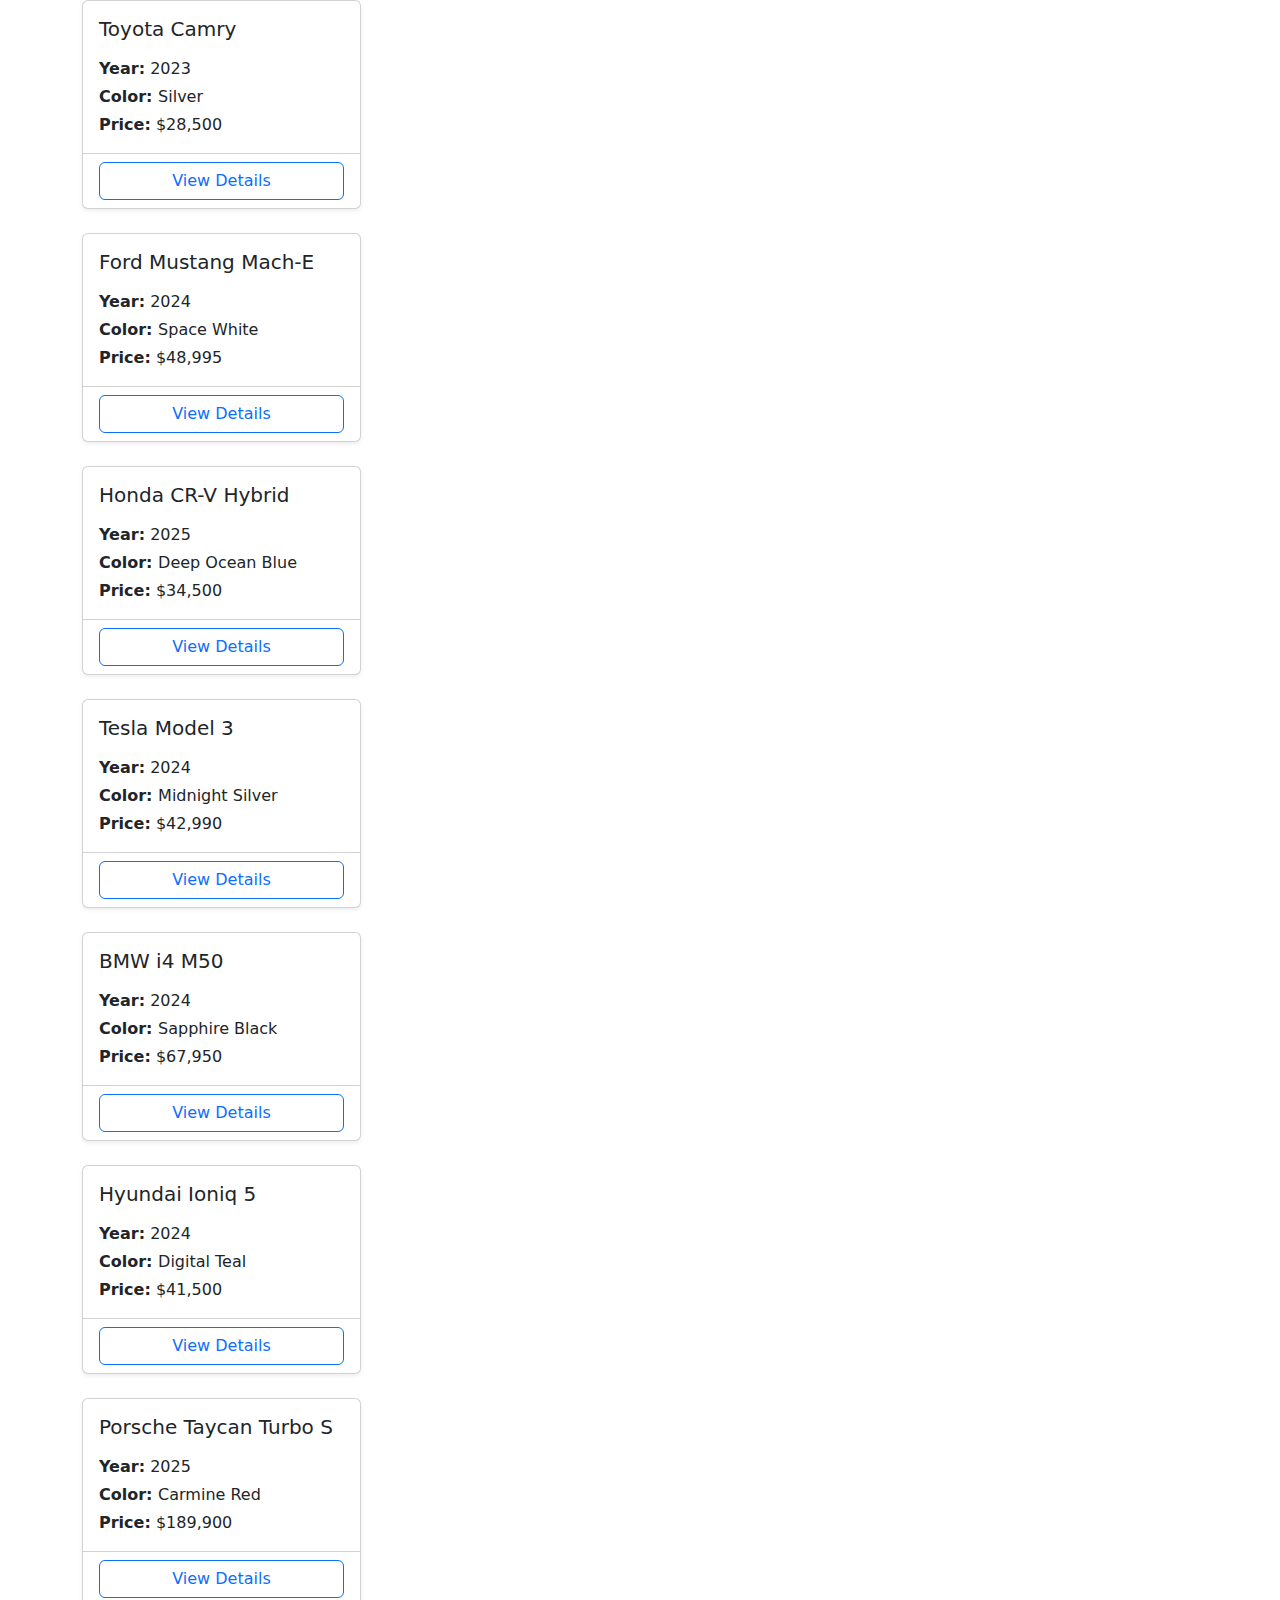
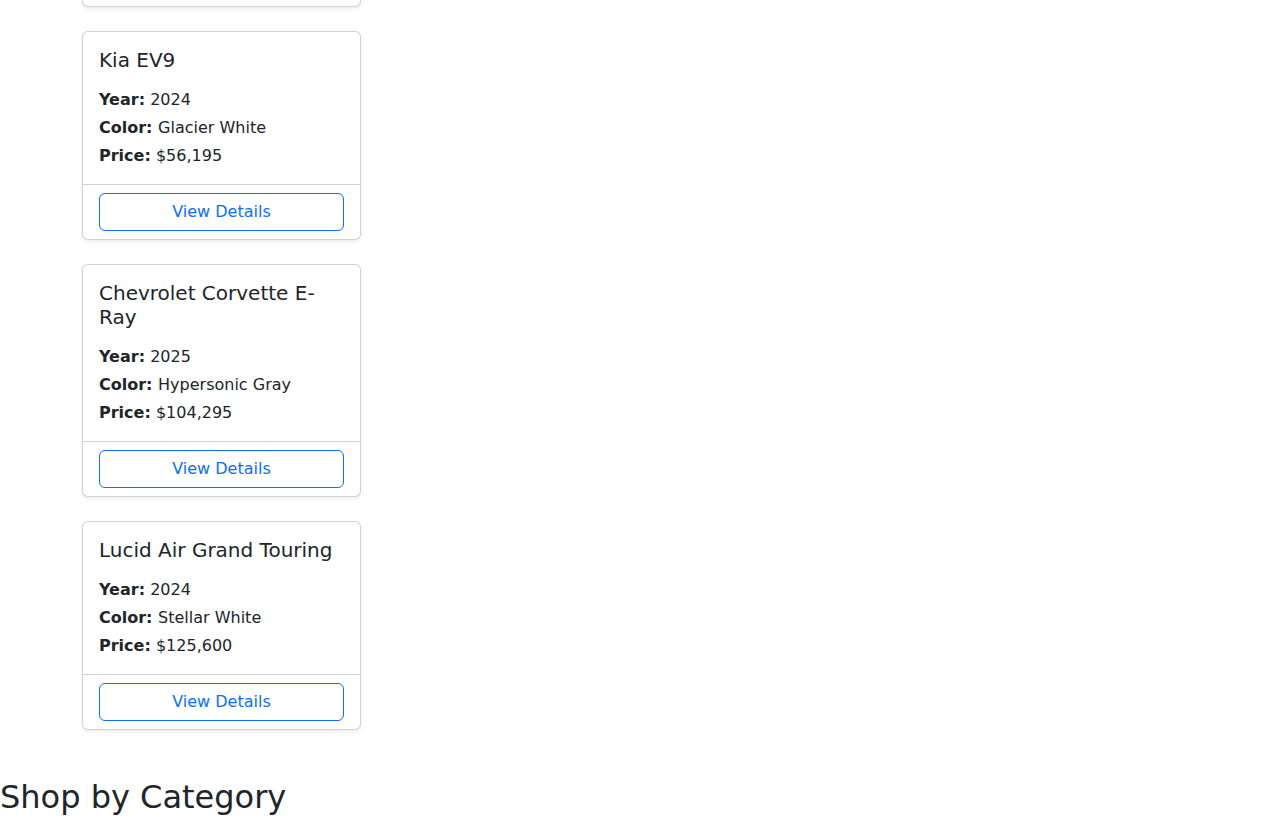
<file: javascript task/index.html>
<!DOCTYPE html>
<html lang="en">

<head>
    <meta charset="UTF-8">
    <meta name="viewport" content="width=device-width, initial-scale=1.0">
    <link href="https://cdn.jsdelivr.net/npm/bootstrap@5.3.3/dist/css/bootstrap.min.css" rel="stylesheet">

    <title>Document</title>
</head>

<body>
    <div class="container">
        <div id="bilodiv">

        </div>
    </div>
    <div class="mt-5">
        <h2 class="mb-4">Shop by Category</h2>
        <div id="category-grid" class="row"></div>
    </div>

    <script>
        const cars = [
            {
                brand: "Toyota",
                model: "Camry",
                color: "Silver",
                year: 2023,
                price: 28500
            },
            {
                brand: "Ford",
                model: "Mustang Mach-E",
                color: "Space White",
                year: 2024,
                price: 48995
            },
            {
                brand: "Honda",
                model: "CR-V Hybrid",
                color: "Deep Ocean Blue",
                year: 2025,
                price: 34500
            },
            {
                brand: "Tesla",
                model: "Model 3",
                color: "Midnight Silver",
                year: 2024,
                price: 42990
            },
            {
                brand: "BMW",
                model: "i4 M50",
                color: "Sapphire Black",
                year: 2024,
                price: 67950
            },
            {
                brand: "Hyundai",
                model: "Ioniq 5",
                color: "Digital Teal",
                year: 2024,
                price: 41500
            },
            {
                brand: "Porsche",
                model: "Taycan Turbo S",
                color: "Carmine Red",
                year: 2025,
                price: 189900
            },
            {
                brand: "Kia",
                model: "EV9",
                color: "Glacier White",
                year: 2024,
                price: 56195
            },
            {
                brand: "Chevrolet",
                model: "Corvette E-Ray",
                color: "Hypersonic Gray",
                year: 2025,
                price: 104295
            },
            {
                brand: "Lucid",
                model: "Air Grand Touring",
                color: "Stellar White",
                year: 2024,
                price: 125600
            }
        ];

        const container = document.getElementById("bilodiv");

        cars.forEach(car => {
            // ... create all elements as above, using `car` data
            // then append the column to container
            const col = document.createElement("div");
            col.className = "col-sm-6 col-lg-3 mb-4";

            const card = document.createElement("div");
            card.className = "card h-100 shadow-sm";

            const cardBody = document.createElement("div");
            cardBody.className = "card-body";

            const title = document.createElement("h5");
            title.className = "card-title mb-3";
            title.textContent = `${car.brand} ${car.model}`;

            const details = document.createElement("div");
            details.className = "car-details";

            const yearP = document.createElement("p");
            yearP.className = "mb-1";
            yearP.innerHTML = `<strong>Year:</strong> ${car.year}`;

            const colorP = document.createElement("p");
            colorP.className = "mb-1";

            const colorStrong = document.createElement("strong");
            colorStrong.textContent = "Color: ";

            const colorDot = document.createElement("span");
            colorDot.className = "color-dot";
            colorDot.style.backgroundColor = car.color.toLowerCase();

            colorP.appendChild(colorStrong);
            colorP.appendChild(colorDot);
            colorP.appendChild(document.createTextNode(" " + car.color));

            const priceP = document.createElement("p");
            priceP.className = "mb-0";
            priceP.innerHTML = `<strong>Price:</strong> $${car.price.toLocaleString()}`;

            details.appendChild(yearP);
            details.appendChild(colorP);
            details.appendChild(priceP);

            cardBody.appendChild(title);
            cardBody.appendChild(details);

            const cardFooter = document.createElement("div");
            cardFooter.className = "card-footer bg-transparent";

            const btn = document.createElement("button");
            btn.className = "btn btn-outline-primary w-100";
            btn.textContent = "View Details";

            cardFooter.appendChild(btn);

            card.appendChild(cardBody);
            card.appendChild(cardFooter);

            col.appendChild(card);

            // Append `col` to your container:
            document.getElementById("bilodiv").appendChild(col);


        });


        //     const con = document.getElementById("bilodiv");
        //     cars.forEach(element => {
        //         const col = document.createElement("div");
        //         col.className = "col-sm-6 col-lg-3";
        //         col.innerHTML = `
        //   <div class="card h-100 shadow-sm">
        //     <div class="card-body">
        //       <h5 class="card-title mb-3">${element.brand} ${element.model}</h5>
        //       <div class="car-details">
        //         <p class="mb-1"><strong>Year:</strong> ${element.year}</p>
        //         <p class="mb-1"><strong>Color:</strong> <span style="background-color:${element.color.toLowerCase()}" class="color-dot"></span> ${element.color}</p>
        //         <p class="mb-0"><strong>Price:</strong> $${element.price.toLocaleString()}</p>
        //       </div>
        //     </div>
        //     <div class="card-footer bg-transparent">
        //       <button class="btn btn-outline-primary w-100">View Details</button>
        //     </div>
        //   </div>
        // `;
        //         con.appendChild(col);
        //     });
        // const categories = [
        //     { name: "Dairy, Bread & Eggs", img: "./assets/images/category-fruits-vegetables.jpg" },
        //     { name: "Snack & Munchies", img: "./assets/images/category-snack-munchies.jpg" },
        //     { name: "Bakery & Biscuits", img: "./assets/images/category-bakery-biscuits.jpg" },
        //     { name: "Instant Food", img: "./assets/images/category-instant-food.jpg" },
        //     { name: "Tea, Coffee & Drinks", img: "./assets/images/category-tea-coffee-drinks.jpg" },
        //     { name: "Atta, Rice & Dal", img: "./assets/images/category-atta-rice-dal.jpg" },
        //     { name: "Baby Care", img: "./assets/images/category-baby-care.jpg" },
        //     { name: "Chicken, Meat & Fish", img: "./assets/images/category-chicken-meat-fish.jpg" },
        //     { name: "Cleaning Essentials", img: "./assets/images/category-cleaning-essentials.jpg" },
        //     { name: "Pet Care", img: "./assets/images/category-pet-care.jpg" },
        //     { name: "Fruits & Vegetables", img: "./assets/images/category-fruits-vegetables.jpg" },
        //     { name: "Cold Drinks & Juices", img: "./assets/images/category-cold-drinks-juices.jpg" }
        // ];

        // const container = document.getElementById("category-grid");

        // categories.forEach(category =>
        // {
        //     const col = document.createElement("div");
        //     col.className = "col-sm-6 col-md-3 mb-4";

        //     col.innerHTML = `
        //             <a href="#" class="text-decoration-none text-dark">
        //                 <div class="text-center border">
        //                     <div class="p-2">
        //                         <img src="${category.img}" alt="${category.name}" class="img-fluid mb-3" style="max-width: 80px;">
        //                         <h6 class="card-title small fw-normal">${category.name}</h6>
        //                     </div>
        //                 </div>
        //             </a>
        //         `;

        //     container.appendChild(col);
        // }
        // );
    </script>

</body>

</html>
</file>
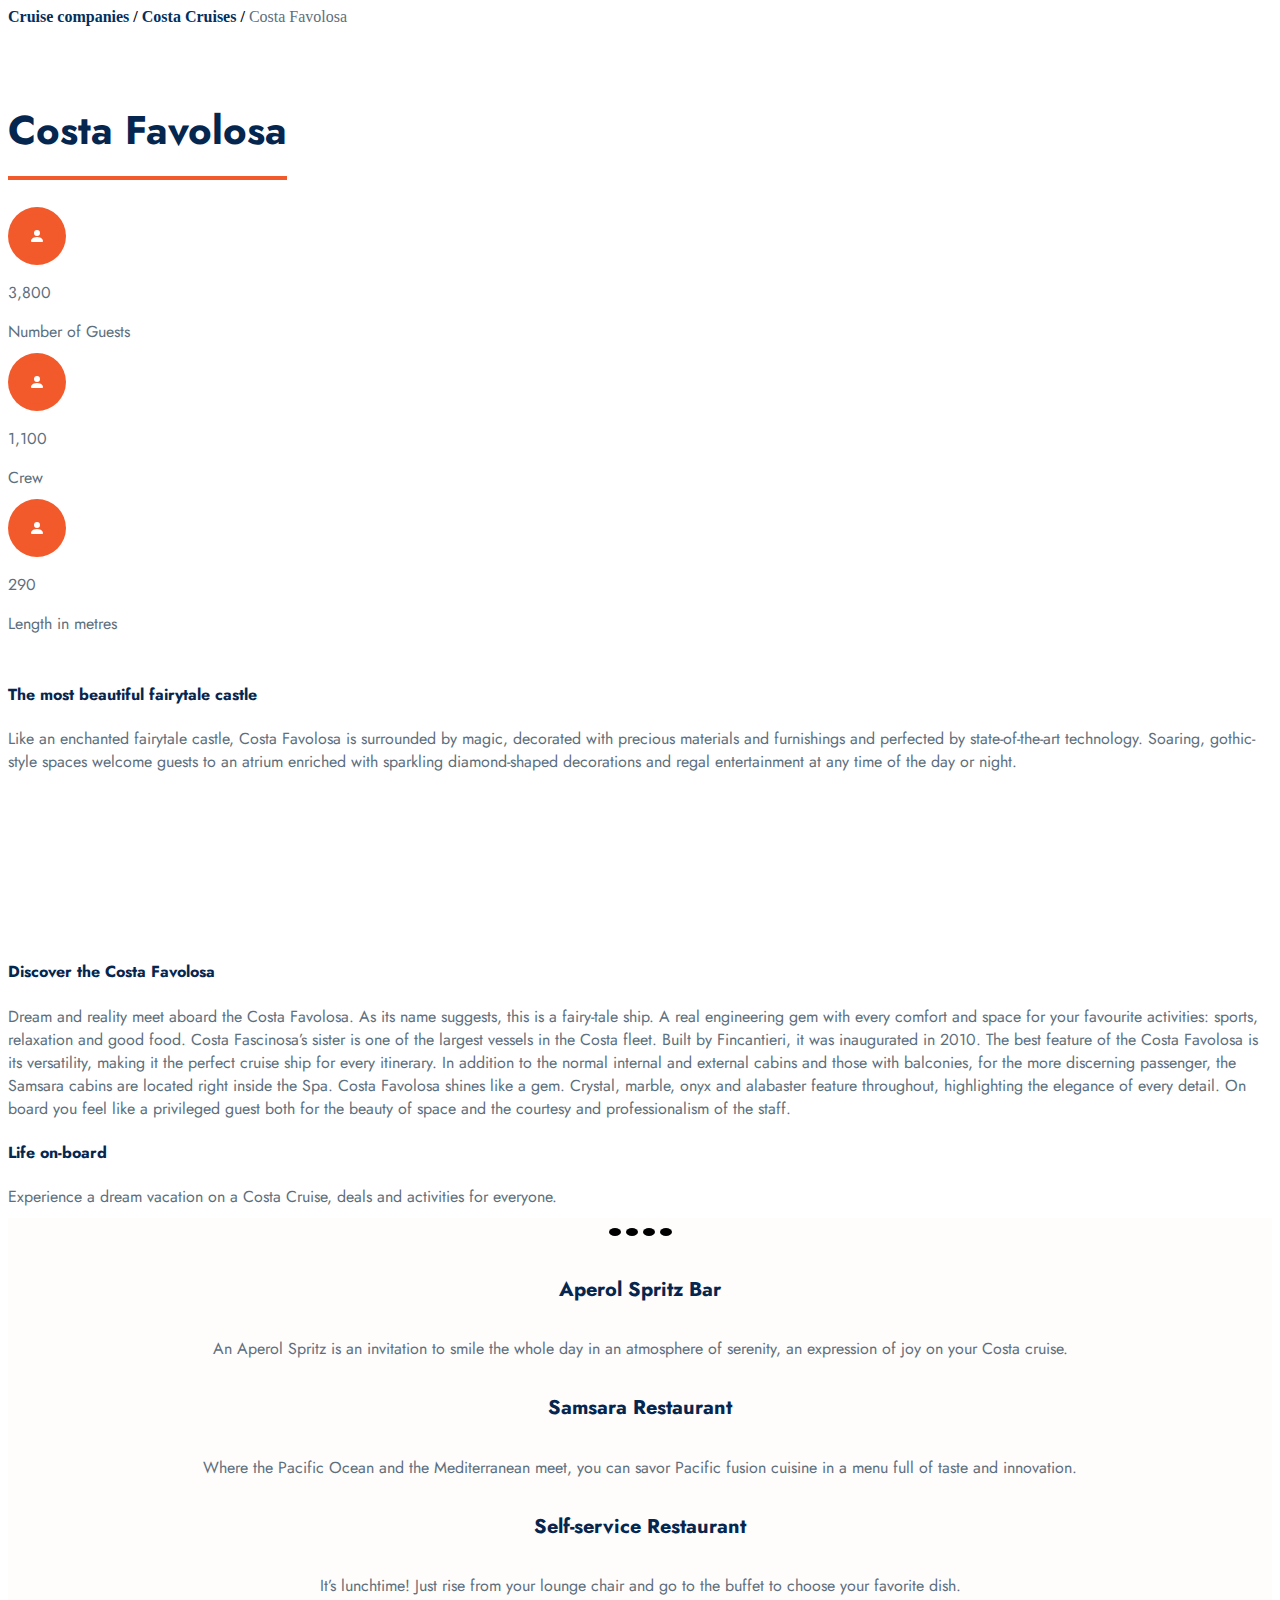
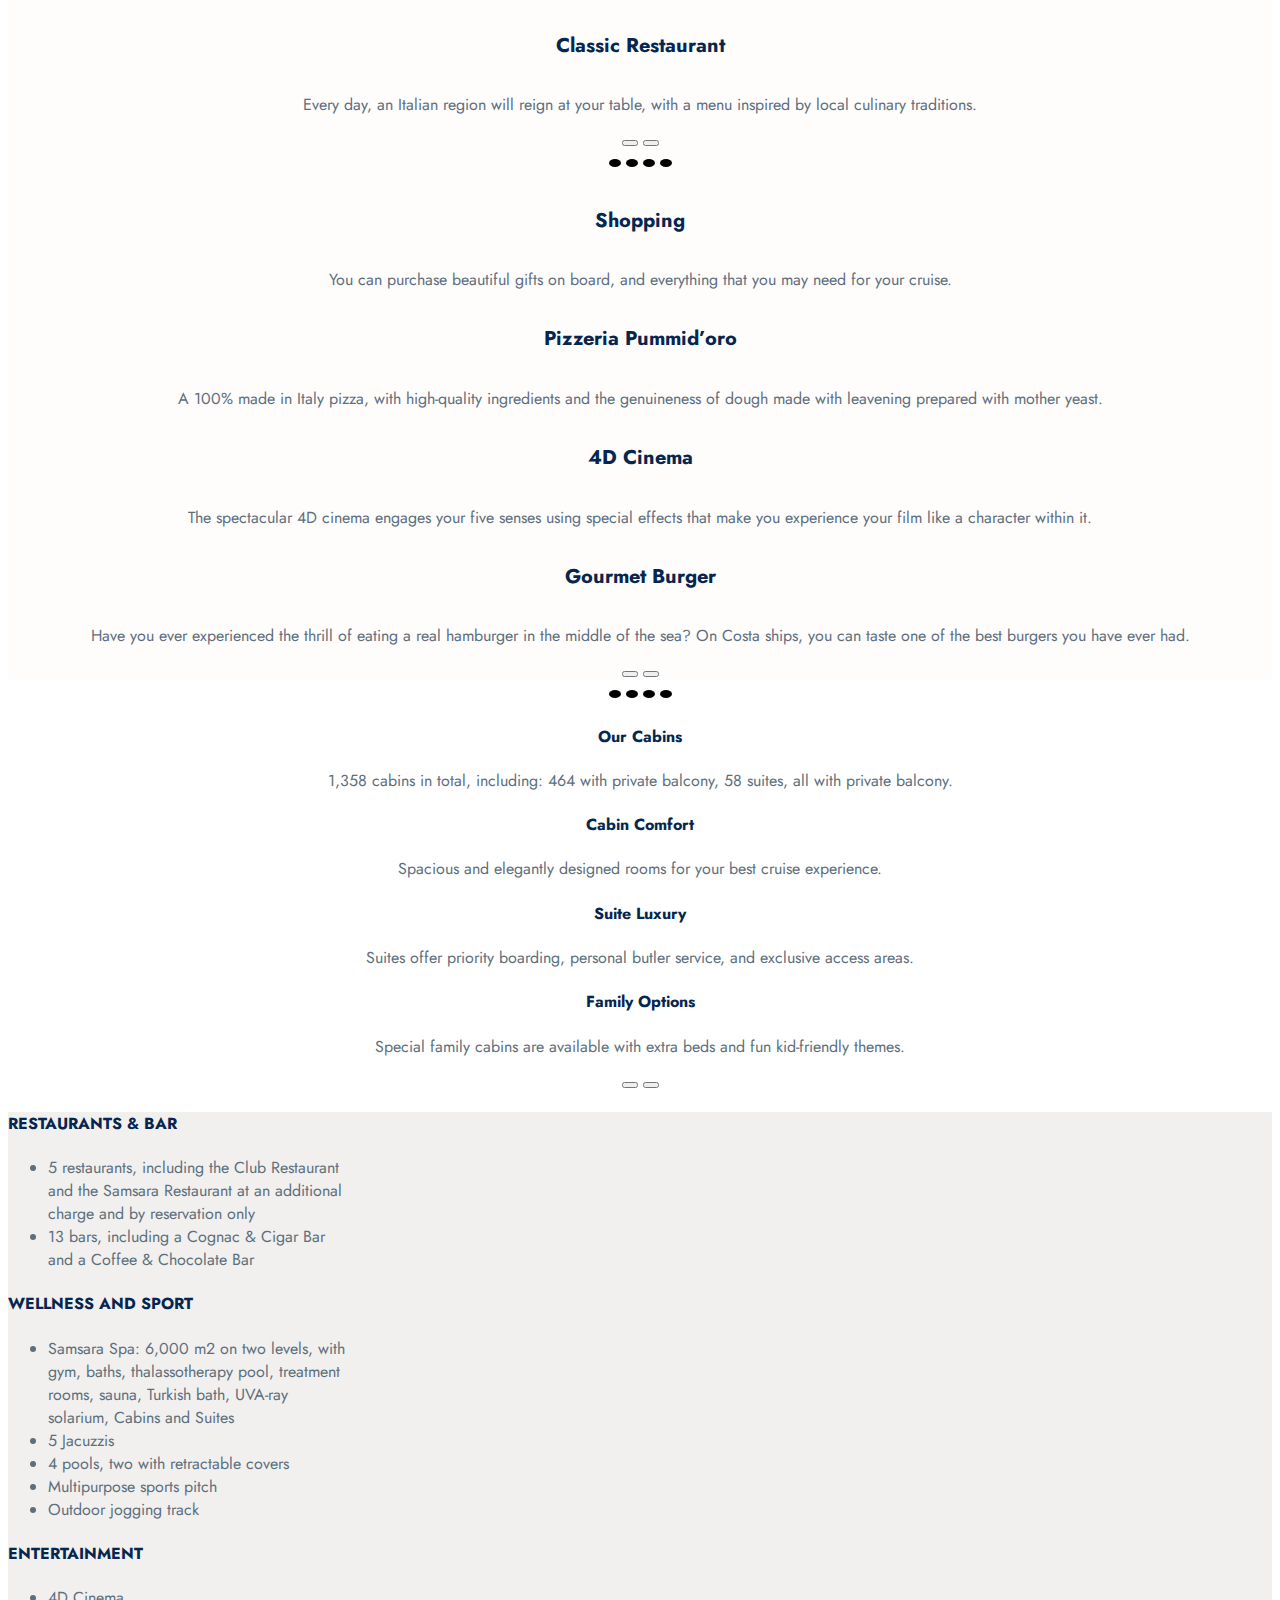
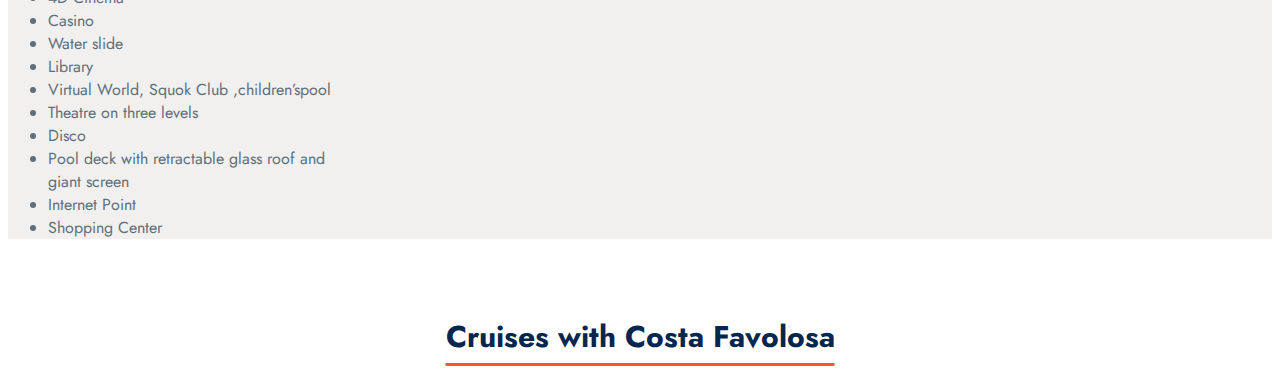
<file: production work/Costa-Favolosa.html>
<!DOCTYPE html>
<html lang="en">

<head>
    <meta charset="UTF-8">
    <meta name="viewport" content="width=device-width, initial-scale=1.0">
    <link href="https://cdn.jsdelivr.net/npm/bootstrap@5.3.6/dist/css/bootstrap.min.css" rel="stylesheet"
        integrity="sha384-4Q6Gf2aSP4eDXB8Miphtr37CMZZQ5oXLH2yaXMJ2w8e2ZtHTl7GptT4jmndRuHDT" crossorigin="anonymous">
    <style>
        @import url('https://fonts.googleapis.com/css2?family=Jost:ital,wght@0,100..900;1,100..900&display=swap');
    </style>
    <link rel="stylesheet" href="style.css">
    <title>Costa Favolosa – Let's Go Tours</title>

</head>

<body>
    <div class="container">
        <!-- link -->
        <div style="
        font-weight: bold;
        font-family: Jost sans-serif;
        font-style: normal;
         padding-bottom: 48px;">
            <a class="ref" href="" style="text-decoration-line: none;
            
            ">Cruise companies </a> <span>/</span>
            <a class="ref" href="" style="text-decoration-line: none;
            
            ">Costa Cruises </a><span>/</span>
            <p style="display: inline;
            font-weight: normal;
            color: rgb(93, 111, 125);
            ">Costa Favolosa</p>
        </div>
        <!-- heading with underline -->
        <div>
            <h1 id="heading" style="font-weight: bold;
            text-decoration: underline;
            text-decoration-color:var(--secondary-color);
            text-underline-offset: 2rem;
            ">
                Costa Favolosa
            </h1>

        </div>
        <!-- 3 circel with details -->
        <div class="row d-flex" style="gap: 5rem; margin: 48px 0px;">
            <div class="col-md-3 " style="padding-left: 0px;
            min-width: 234px;
            ">
                <div class="d-flex">
                    <div style="background-color: var(--secondary-color);
                        border-radius: 50%;
                        width: 58px;
                        height: 58px;
                        display: flex;
                        align-items: center;
                        justify-content: center;
                        ">

                        <div class="hovericon" style="background-color:var(--secondary-color);
                        border-radius: 50%;
                        width: 44px;
                        height: 44px;
                        display: flex;
                        align-items: center;
                        justify-content: center;
                        ">
                            <svg xmlns="http://www.w3.org/2000/svg" width="16" height="16" fill="currentColor"
                                class="bi bi-person-fill" viewBox="0 0 16 16">
                                <path d="M3 14s-1 0-1-1 1-4 6-4 6 3 6 4-1 1-1 1zm5-6a3 3 0 1 0 0-6 3 3 0 0 0 0 6" />
                            </svg>
                        </div>
                    </div>
                    <div class="ms-3">
                        <div class="m-0">
                            <p>
                                3,800
                            </p>
                        </div>
                        <div class="m-0">
                            <p>
                                Number of Guests
                            </p>
                        </div>
                    </div>
                </div>
            </div>
            <div class="col-md-3 " style="padding-left: 0px;
            min-width: 234px;
            ">
                <div class="d-flex">
                    <div style="background-color: var(--secondary-color);
                                    border-radius: 50%;
                                    width: 58px;
                                    height: 58px;
            display: flex;
            align-items: center;
            justify-content: center;
                                    ">

                        <div class="hovericon" style="background-color:var(--secondary-color);
                                    border-radius: 50%;
                                    width: 44px;
                                    height: 44px;
            display: flex;
            align-items: center;
            justify-content: center;
                                    ">
                            <svg xmlns="http://www.w3.org/2000/svg" width="16" height="16" fill="currentColor"
                                class="bi bi-person-fill" viewBox="0 0 16 16">
                                <path d="M3 14s-1 0-1-1 1-4 6-4 6 3 6 4-1 1-1 1zm5-6a3 3 0 1 0 0-6 3 3 0 0 0 0 6" />
                            </svg>
                        </div>
                    </div>
                    <div class="ms-3">
                        <div class="m-0">
                            <p>
                                1,100
                            </p>
                        </div>
                        <div class="m-0">
                            <p>
                                Crew
                            </p>
                        </div>
                    </div>
                </div>
            </div>
            <div class="col-md-3 " style="padding-left: 0px;
            min-width: 234px;">
                <div class="d-flex">
                    <div style="background-color: var(--secondary-color);
                                    border-radius: 50%;
                                    width: 58px;
                                    height: 58px;
            display: flex;
            align-items: center;
            justify-content: center;
                                    ">

                        <div class="hovericon" style="background-color:var(--secondary-color);
                                    border-radius: 50%;
                                    width: 44px;
                                    height: 44px;
            display: flex;
            align-items: center;
            justify-content: center;
                                    ">
                            <svg xmlns="http://www.w3.org/2000/svg" width="16" height="16" fill="currentColor"
                                class="bi bi-person-fill" viewBox="0 0 16 16">
                                <path d="M3 14s-1 0-1-1 1-4 6-4 6 3 6 4-1 1-1 1zm5-6a3 3 0 1 0 0-6 3 3 0 0 0 0 6" />
                            </svg>
                        </div>
                    </div>
                    <div class="ms-3">
                        <div class="m-0">
                            <p>
                                290
                            </p>
                        </div>
                        <div class="m-0">
                            <p>
                                Length in metres
                            </p>
                        </div>
                    </div>
                </div>
            </div>
        </div>
        <!-- next heading and para -->
        <div>
            <h4 style="font-weight: bold;">
                The most beautiful fairytale castle
            </h4>
            <p>
                Like an enchanted fairytale castle, Costa Favolosa is surrounded by magic, decorated with precious
                materials and
                furnishings and perfected by state-of-the-art technology. Soaring, gothic-style spaces welcome guests to
                an atrium
                enriched with sparkling diamond-shaped decorations and regal entertainment at any time of the day or
                night.
            </p>
        </div>
        <!-- video with paragraph -->
        <div class="row mt-5 bg-light">
            <div class="col-md-6 d-flex justify-content-center align-items-center p-4 pt-5">
                <iframe title="Costa Favolosa | Let's Go Tours by Amathus" width="100%" height="100%"
                    src="https://www.youtube.com/embed/0aJWjmKhMjs?feature=oembed" frameborder="0"
                    allow="accelerometer; autoplay; encrypted-media; gyroscope; picture-in-picture" allowfullscreen="">
                </iframe>
            </div>
            <div class="col-md-6 p-4 pt-5">
                <h4>
                    Discover the Costa Favolosa
                </h4>
                <p>
                    Dream and reality meet aboard the Costa Favolosa. As its name suggests, this is a fairy-tale ship. A
                    real engineering
                    gem with every comfort and space for your favourite activities: sports, relaxation and good food.
                    Costa Fascinosa’s
                    sister is one of the largest vessels in the Costa fleet. Built by Fincantieri, it was inaugurated in
                    2010. The best
                    feature of the Costa Favolosa is its versatility, making it the perfect cruise ship for every
                    itinerary. In addition to
                    the normal internal and external cabins and those with balconies, for the more discerning passenger,
                    the Samsara cabins
                    are located right inside the Spa. Costa Favolosa shines like a gem. Crystal, marble, onyx and
                    alabaster feature
                    throughout, highlighting the elegance of every detail. On board you feel like a privileged guest
                    both for the beauty of
                    space and the courtesy and professionalism of the staff.
                </p>
            </div>
        </div>
        <!-- 2 heading and pargraph short -->
        <div class="my-5 text-center">
            <h4>
                Life on-board
            </h4>
            <p>
                Experience a dream vacation on a Costa Cruise, deals and activities for everyone.
            </p>
        </div>
        <!-- carousal data stuff -->
        <div class="pt-5 pb-5" style="background-color: #fffcfc;">
            <div class="row py-5" style="text-align: center;">
                <!-- Left Carousel -->
                <div class="col-md-6" style="position: relative;">
                    <div id="leftCarousel" class="carousel slide">
                        <!-- craousal inidcators -->
                        <div class="carousel-indicators" style="top: 100%;">
                            <button type="button" data-bs-target="#leftCarousel" data-bs-slide-to="0" class="active"
                                aria-current="true" aria-label="Slide 1"></button>
                            <button type="button" data-bs-target="#leftCarousel" data-bs-slide-to="1"
                                aria-label="Slide 2"></button>
                            <button type="button" data-bs-target="#leftCarousel" data-bs-slide-to="2"
                                aria-label="Slide 3"></button>
                            <button type="button" data-bs-target="#leftCarousel" data-bs-slide-to="3"
                                aria-label="Slide 4"></button>
                        </div>
                        <div class="carousel-inner">
                            <div class="carousel-item active">
                                <h5>Aperol Spritz Bar</h5>
                                <p>An Aperol Spritz is an invitation to smile the whole day in an atmosphere of
                                    serenity, an expression of joy on your
                                    Costa cruise.</p>
                            </div>
                            <div class="carousel-item">
                                <h5>Samsara Restaurant</h5>
                                <p>Where the Pacific Ocean and the Mediterranean meet, you can savor Pacific fusion
                                    cuisine in a
                                    menu full of taste and innovation.</p>
                            </div>
                            <div class="carousel-item">
                                <h5>Self-service Restaurant</h5>
                                <p>It’s lunchtime! Just rise from your lounge chair and go to the buffet to choose your
                                    favorite
                                    dish.</p>
                            </div>
                            <div class="carousel-item">
                                <h5>Classic Restaurant</h5>
                                <p>Every day, an Italian region will reign at your table, with a menu inspired by local
                                    culinary
                                    traditions.</p>
                            </div>
                        </div>
                        <button style="color: black;" class="carousel-control-prev" type="button"
                            data-bs-target="#leftCarousel" data-bs-slide="prev">
                            <span class="carousel-control-prev-icon"></span>
                        </button>
                        <button style="color: black;" class="carousel-control-next" type="button"
                            data-bs-target="#leftCarousel" data-bs-slide="next">
                            <span class="carousel-control-next-icon"></span>
                        </button>
                    </div>
                </div>
                <!-- Right Carousel -->
                <div class="col-md-6" style="position: relative;">
                    <div id="rightCarousel" class="carousel slide">
                        <div class="carousel-indicators" style="top: 100%;">
                            <!-- indicators -->
                            <button type="button" data-bs-target="#rightCarousel" data-bs-slide-to="0" class="active"
                                aria-current="true" aria-label="Slide 1"></button>
                            <button type="button" data-bs-target="#rightCarousel" data-bs-slide-to="1"
                                aria-label="Slide 2"></button>
                            <button type="button" data-bs-target="#rightCarousel" data-bs-slide-to="2"
                                aria-label="Slide 3"></button>
                            <button type="button" data-bs-target="#rightCarousel" data-bs-slide-to="3"
                                aria-label="Slide 4"></button>
                        </div>
                        <div class="carousel-inner">
                            <div class="carousel-item active">
                                <h5>Shopping</h5>
                                <p>You can purchase beautiful gifts on board, and everything that you may need for your
                                    cruise.
                                </p>
                            </div>
                            <div class="carousel-item">
                                <h5>Pizzeria Pummid’oro</h5>
                                <p>A 100% made in Italy pizza, with high-quality ingredients and the genuineness of
                                    dough made
                                    with leavening prepared with mother yeast.</p>
                            </div>
                            <div class="carousel-item">
                                <h5>4D Cinema</h5>
                                <p>The spectacular 4D cinema engages your five senses using special effects that make
                                    you
                                    experience your film like a character within it.</p>
                            </div>
                            <div class="carousel-item">
                                <h5>Gourmet Burger</h5>
                                <p>Have you ever experienced the thrill of eating a real hamburger in the middle of the
                                    sea? On
                                    Costa ships, you can taste one of the best burgers you have ever had.</p>
                            </div>
                        </div>
                        <button class="carousel-control-prev" type="button" data-bs-target="#rightCarousel"
                            data-bs-slide="prev">
                            <span class="carousel-control-prev-icon"></span>
                        </button>
                        <button class="carousel-control-next" type="button" data-bs-target="#rightCarousel"
                            data-bs-slide="next">
                            <span class="carousel-control-next-icon"></span>
                        </button>
                    </div>
                </div>
            </div>
        </div>
        <!-- ourcabin -->
        <div class=" py-5" style="position: relative;">
            <div style="text-align: center;">
                <div id="carousel1" class="carousel slide">
                    <div class="carousel-indicators" style="top: 100%;">
                        <button type="button" data-bs-target="#carousel1" data-bs-slide-to="0" class="active"
                            aria-current="true" aria-label="Slide 1"></button>
                        <button type="button" data-bs-target="#carousel1" data-bs-slide-to="1"
                            aria-label="Slide 2"></button>
                        <button type="button" data-bs-target="#carousel1" data-bs-slide-to="2"
                            aria-label="Slide 3"></button>
                        <button type="button" data-bs-target="#carousel1" data-bs-slide-to="3"
                            aria-label="Slide 4"></button>
                    </div>

                    <div class="carousel-inner">
                        <div class="carousel-item active">
                            <h4>Our Cabins</h4>
                            <p>1,358 cabins in total, including: 464 with private balcony, 58 suites, all with private
                                balcony.
                            </p>
                        </div>
                        <div class="carousel-item">
                            <h4>Cabin Comfort</h4>
                            <p>Spacious and elegantly designed rooms for your best cruise experience.</p>
                        </div>
                        <div class="carousel-item">
                            <h4>Suite Luxury</h4>
                            <p>Suites offer priority boarding, personal butler service, and exclusive access areas.</p>
                        </div>
                        <div class="carousel-item">
                            <h4>Family Options</h4>
                            <p>Special family cabins are available with extra beds and fun kid-friendly themes.</p>
                        </div>
                    </div>

                    <button class="carousel-control-prev" type="button" data-bs-target="#carousel1"
                        data-bs-slide="prev">
                        <span class="carousel-control-prev-icon"></span>
                    </button>
                    <button class="carousel-control-next" type="button" data-bs-target="#carousel1"
                        data-bs-slide="next">
                        <span class="carousel-control-next-icon"></span>
                    </button>
                </div>
            </div>
        </div>
        <!-- last box silver -->
        <div class="row p-5" style="background-color: rgb(241, 240, 238);">
            <div class="col-md-4">
                <h4>RESTAURANTS & BAR</h4>
                <ul style="max-width: 300px;">
                    <li>5 restaurants, including the Club Restaurant and the Samsara Restaurant at an additional charge
                        and by reservation only
                    </li>
                    <li>
                        13 bars, including a Cognac & Cigar Bar and a Coffee & Chocolate Bar
                    </li>
                </ul>
            </div>
            <div class="col-md-4">
                <h4>WELLNESS AND SPORT</h4>
                <ul style="max-width: 300px;">
                    <li>
                        Samsara Spa: 6,000 m2 on two levels, with gym, baths, thalassotherapy pool, treatment rooms,
                        sauna, Turkish bath,
                        UVA-ray solarium, Cabins and Suites
                    </li>
                    <li>5 Jacuzzis</li>
                    <li>
                        4 pools, two with retractable covers
                    </li>
                    <li>Multipurpose sports pitch</li>
                    <li>Outdoor jogging track</li>
                </ul>
            </div>
            <div class="col-md-4">
                <h4>ENTERTAINMENT</h4>
                <ul style="max-width: 300px;">
                    <li>4D Cinema</li>
                    <li>Casino</li>
                    <li>Water slide</li>
                    <li>Library</li>
                    <li>Virtual World, Squok Club ,children’spool</li>
                    <li>Theatre on three levels</li>
                    <li>Disco</li>
                    <li>Pool deck with retractable glass roof and giant screen</li>
                    <li>Internet Point</li>
                    <li>Shopping Center</li>
                </ul>
            </div>
        </div>
        <!-- last heading -->
        <div style="padding-top: 35px;
        padding-left: 15px;
        padding-right: 15px;
        ">
            <h2 style="
            color: var(--font-color-h);
            text-decoration: underline;
             text-decoration-color: var(--secondary-color);
             text-underline-offset: 1rem;
            font-style: normal;
                font-weight: 700;
                font-size: 30px; text-align: center;">
                Cruises with Costa Favolosa
            </h2>
        </div>
    </div>
    <script src="https://cdn.jsdelivr.net/npm/bootstrap@5.3.6/dist/js/bootstrap.bundle.min.js"
        integrity="sha384-j1CDi7MgGQ12Z7Qab0qlWQ/Qqz24Gc6BM0thvEMVjHnfYGF0rmFCozFSxQBxwHKO"
        crossorigin="anonymous"></script>
</body>

</html>
</file>
<file: production work/style.css>
body {
    font-family: "Jost", sans-serif;
    font-optical-sizing: auto;
    font-style: normal;
}

:root {
    --primary-color: #3498db;
    /* Blue */
    --secondary-color: #f25a2b;
    --background-color: #f9f9f9;
    --somebox-color: #f1f0ee;
    --font-color-h: rgb(5, 38, 78);
    --font-color-p: rgb(93, 111, 125);
    /* Light Gray */
}

p {
    color: var(--font-color-p);
    font-size: 16px;
    font-weight: 400;
    margin-bottom: 10px;
}

h1 {
    color: var(--font-color-h);
    font-size: 40px;
}

h4 {
    color: var(--font-color-h);
    font-weight: 700;
    font-weight: bold
}

.hovericon:hover {
    border-style: solid;
    border-color: antiquewhite;
    width: 33px;
    height: 33px;
}

h5 {
    font-size: 20px;
    font-weight: 700;
    color: var(--font-color-h);
}

li {
    color: rgb(45, 48, 51);
    list-style-type: disc;
    color: var(--font-color-p);
}

.carousel-indicators [data-bs-target] {
    width: 8px;
    height: 8px;
    border-radius: 50%;
    background-color: black;
    border: none;

}

.ref {
    color: rgb(2, 47, 93);
}

.ref:hover {
    color: var(--secondary-color);
}

svg {
    color: white;
}

@media (max-width: 786px) {
    #rightCarousel {
        margin-top: 30px;
    }

}

@media (max-width: 316px) {
    #heading {
        text-underline-offset: 3px !important;
    }

}
</file>
